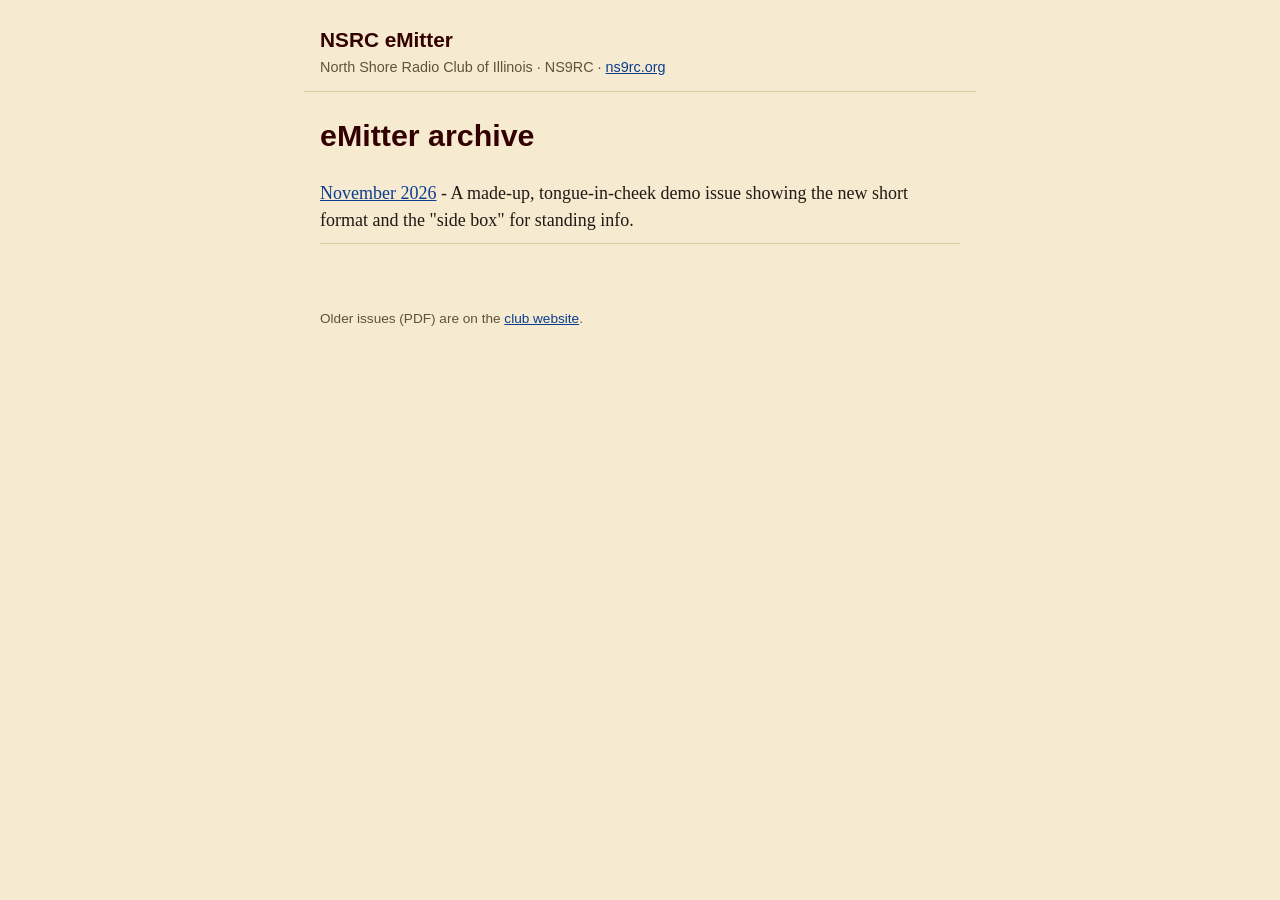
<file: index.html>
<!doctype html>
<html lang="en"><head><meta charset="utf-8"><meta name="viewport" content="width=device-width, initial-scale=1">
<title>NSRC eMitter archive</title><link rel="stylesheet" href="assets/style.css"></head>
<body>
<header class="site"><a href=".">NSRC eMitter</a><div class="tag">North Shore Radio Club of Illinois · NS9RC · <a href="https://ns9rc.org">ns9rc.org</a></div></header>
<main><h1>eMitter archive</h1><ul class="issues">
<li><a href="issues/2026-11/">November 2026</a> - A made-up, tongue-in-cheek demo issue showing the new short format and the &quot;side box&quot; for standing info.</li>
</ul></main>
<footer class="site"><p>Older issues (PDF) are on the <a href="https://ns9rc.org/emitter-archive">club website</a>.</p></footer>
</body></html>
</file>
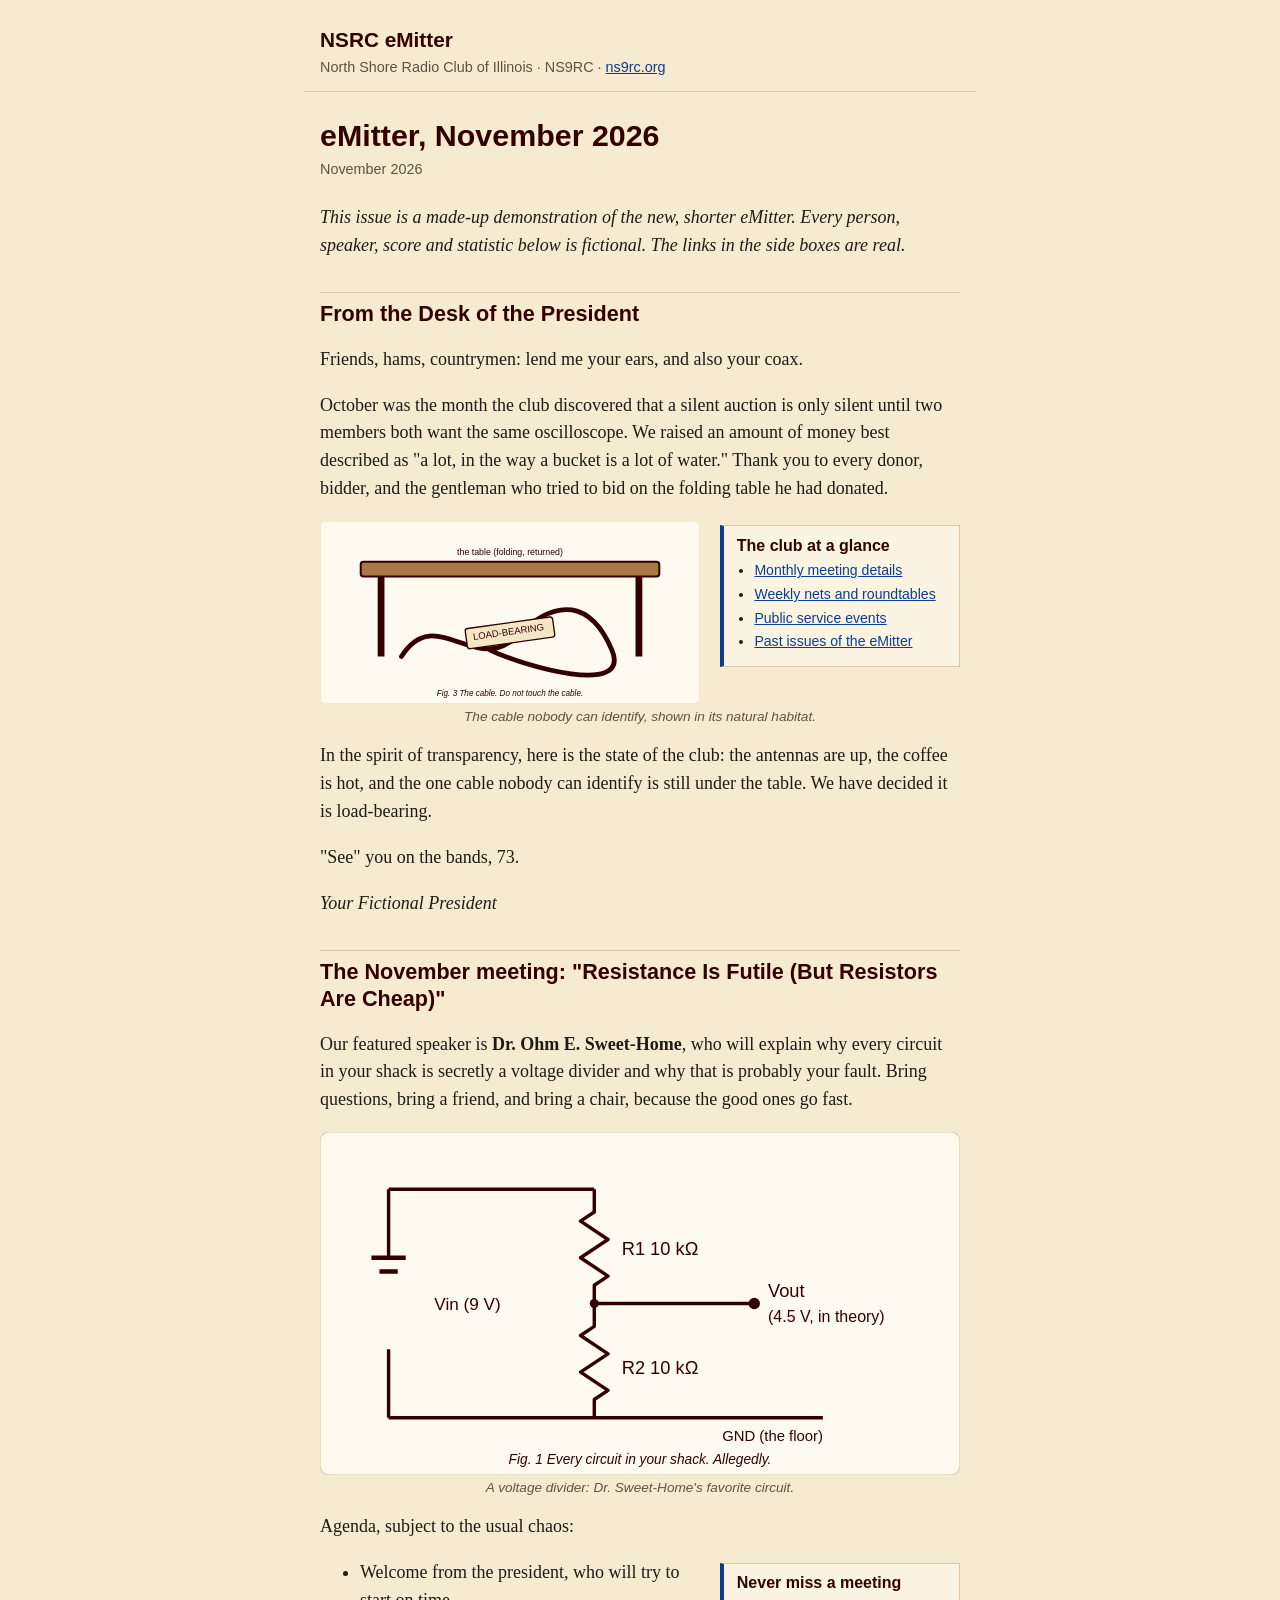
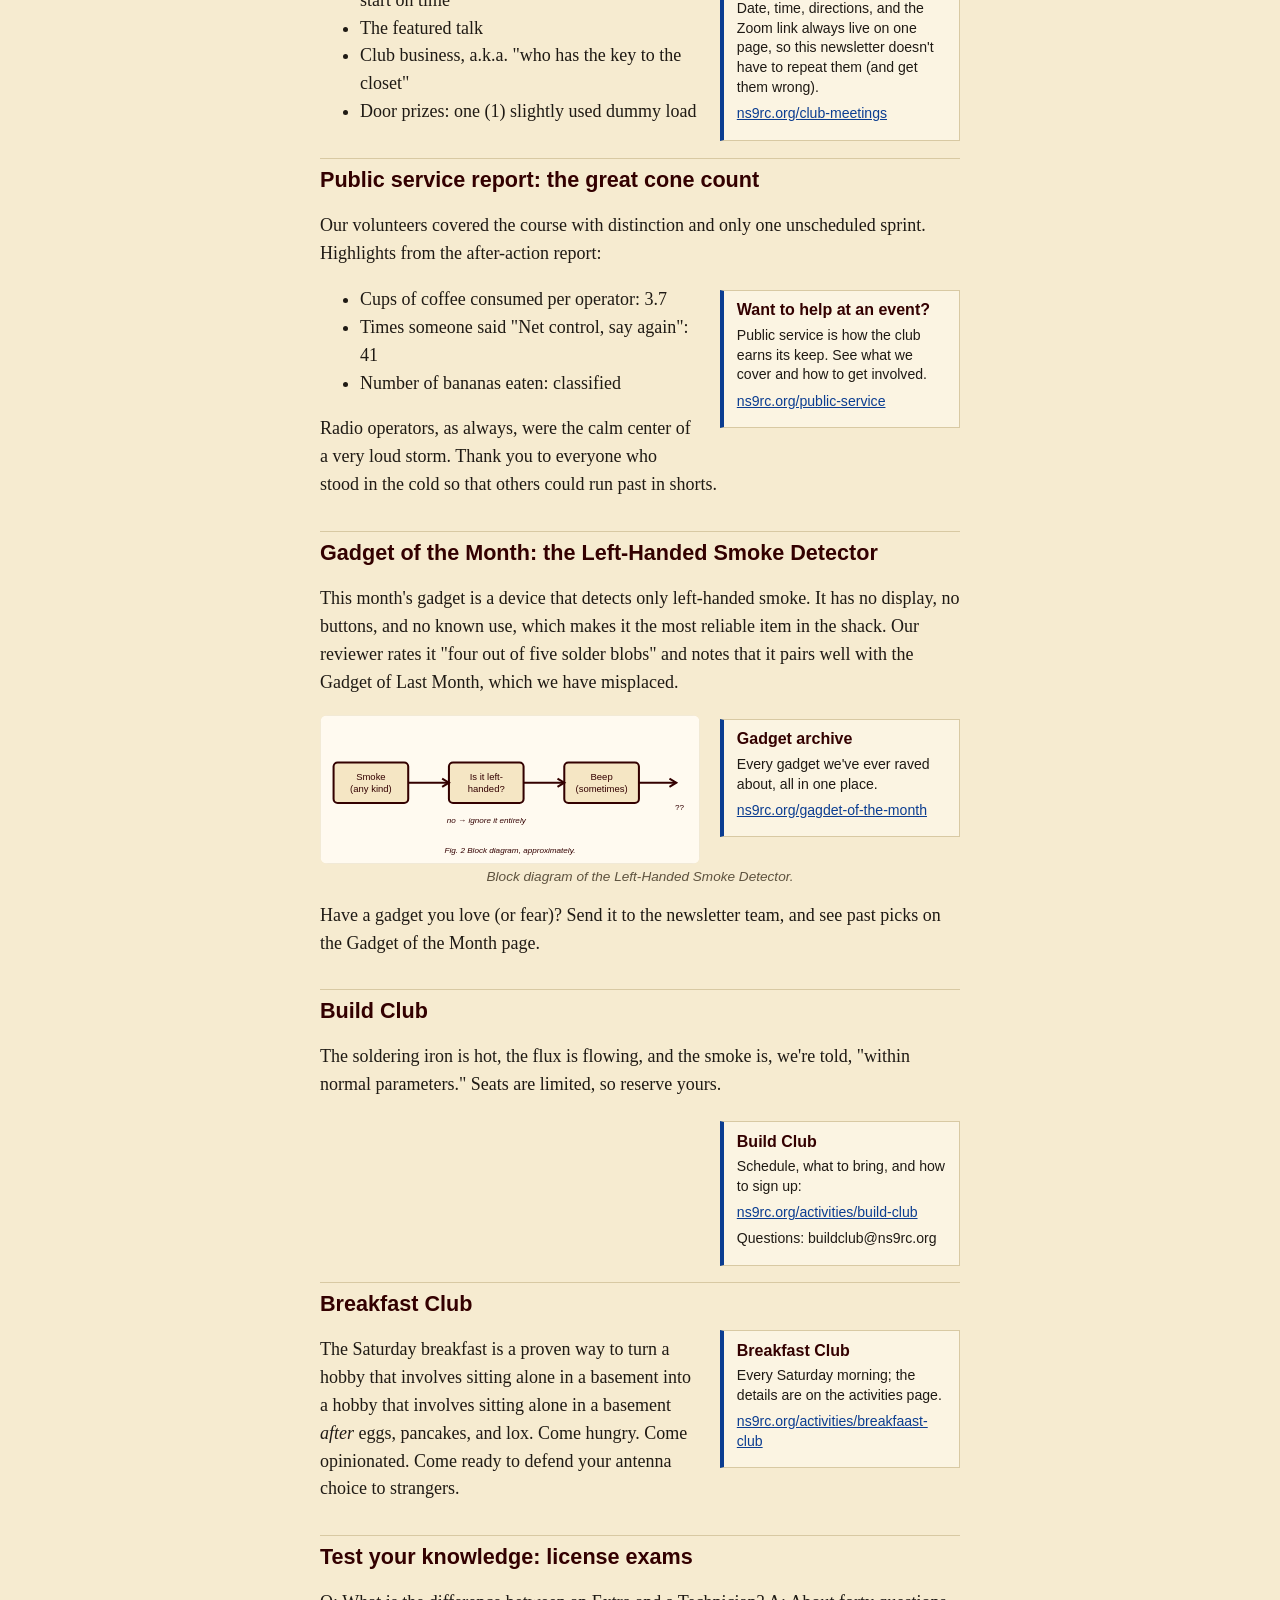
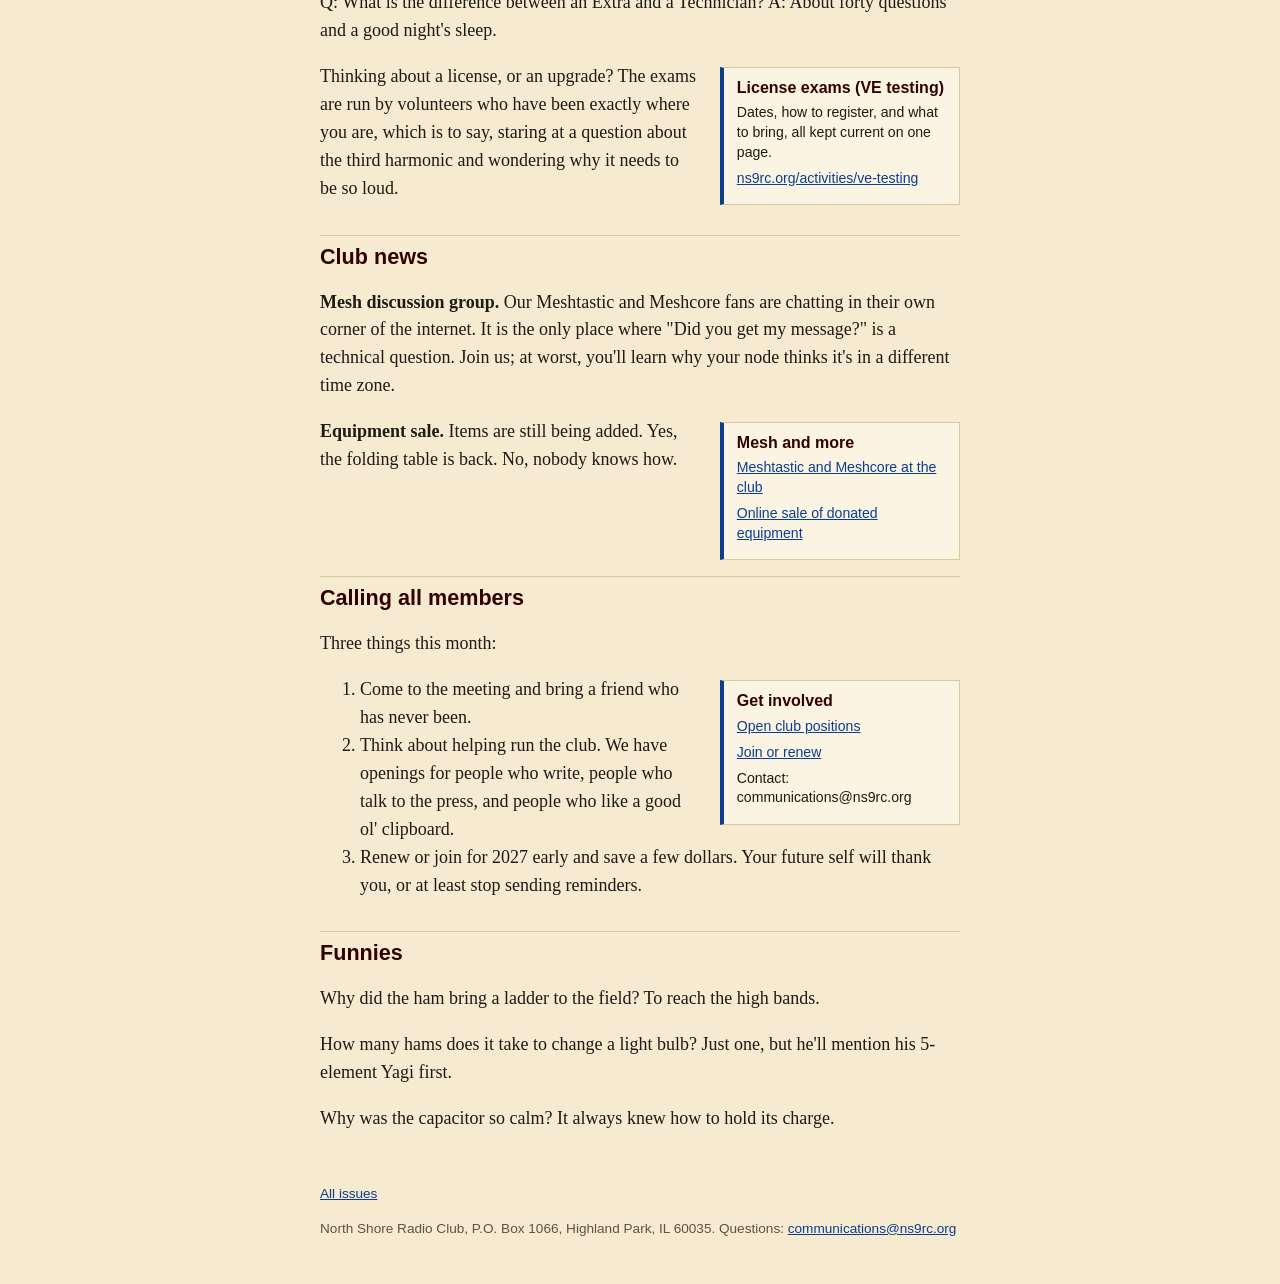
<file: issues/2026-11/index.html>
<!doctype html>
<html lang="en"><head><meta charset="utf-8"><meta name="viewport" content="width=device-width, initial-scale=1">
<title>eMitter, November 2026</title><meta name="description" content="North Shore Radio Club eMitter, November 2026">
<link rel="stylesheet" href="../../assets/style.css"></head>
<body>
<header class="site"><a href="../../">NSRC eMitter</a><div class="tag">North Shore Radio Club of Illinois · NS9RC · <a href="https://ns9rc.org">ns9rc.org</a></div></header>
<main>
<h1>eMitter, November 2026</h1><p class="meta">November 2026</p>
<p><em>This issue is a made-up demonstration of the new, shorter eMitter. Every person, speaker, score and statistic below is fictional. The links in the side boxes are real.</em></p>
<h2 id="from-the-desk-of-the-president">From the Desk of the President</h2>
<p>Friends, hams, countrymen: lend me your ears, and also your coax.</p>
<p>October was the month the club discovered that a silent auction is only silent until two members both want the same oscilloscope. We raised an amount of money best described as "a lot, in the way a bucket is a lot of water." Thank you to every donor, bidder, and the gentleman who tried to bid on the folding table he had donated.</p>
<section id="the-club-at-a-glance" class="aside">
<h3>The club at a glance</h3>
<ul>
<li><a href="https://ns9rc.org/club-meetings">Monthly meeting details</a></li>
<li><a href="https://ns9rc.org/activities/nets">Weekly nets and roundtables</a></li>
<li><a href="https://ns9rc.org/public-service">Public service events</a></li>
<li><a href="https://ns9rc.org/emitter-archive">Past issues of the eMitter</a></li>
</ul>
</section>
<figure>
<img src="images/mystery-cable.svg" alt="The cable nobody can identify, shown in its natural habitat." />
<figcaption aria-hidden="true">The cable nobody can identify, shown in its natural habitat.</figcaption>
</figure>
<p>In the spirit of transparency, here is the state of the club: the antennas are up, the coffee is hot, and the one cable nobody can identify is still under the table. We have decided it is load-bearing.</p>
<p>"See" you on the bands, 73.</p>
<p><em>Your Fictional President</em></p>
<h2 id="the-november-meeting-resistance-is-futile-but-resistors-are-cheap">The November meeting: "Resistance Is Futile (But Resistors Are Cheap)"</h2>
<p>Our featured speaker is <strong>Dr. Ohm E. Sweet-Home</strong>, who will explain why every circuit in your shack is secretly a voltage divider and why that is probably your fault. Bring questions, bring a friend, and bring a chair, because the good ones go fast.</p>
<figure>
<img src="images/voltage-divider.svg" alt="A voltage divider: Dr. Sweet-Home&#39;s favorite circuit." />
<figcaption aria-hidden="true">A voltage divider: Dr. Sweet-Home's favorite circuit.</figcaption>
</figure>
<p>Agenda, subject to the usual chaos:</p>
<section id="never-miss-a-meeting" class="aside">
<h3>Never miss a meeting</h3>
<p>Date, time, directions, and the Zoom link always live on one page, so this newsletter doesn't have to repeat them (and get them wrong).</p>
<p><a href="https://ns9rc.org/club-meetings">ns9rc.org/club-meetings</a></p>
</section>
<ul>
<li>Welcome from the president, who will try to start on time</li>
<li>The featured talk</li>
<li>Club business, a.k.a. "who has the key to the closet"</li>
<li>Door prizes: one (1) slightly used dummy load</li>
</ul>
<h2 id="public-service-report-the-great-cone-count">Public service report: the great cone count</h2>
<p>Our volunteers covered the course with distinction and only one unscheduled sprint. Highlights from the after-action report:</p>
<section id="want-to-help-at-an-event" class="aside">
<h3>Want to help at an event?</h3>
<p>Public service is how the club earns its keep. See what we cover and how to get involved.</p>
<p><a href="https://ns9rc.org/public-service">ns9rc.org/public-service</a></p>
</section>
<ul>
<li>Cups of coffee consumed per operator: 3.7</li>
<li>Times someone said "Net control, say again": 41</li>
<li>Number of bananas eaten: classified</li>
</ul>
<p>Radio operators, as always, were the calm center of a very loud storm. Thank you to everyone who stood in the cold so that others could run past in shorts.</p>
<h2 id="gadget-of-the-month-the-left-handed-smoke-detector">Gadget of the Month: the Left-Handed Smoke Detector</h2>
<p>This month's gadget is a device that detects only left-handed smoke. It has no display, no buttons, and no known use, which makes it the most reliable item in the shack. Our reviewer rates it "four out of five solder blobs" and notes that it pairs well with the Gadget of Last Month, which we have misplaced.</p>
<section id="gadget-archive" class="aside">
<h3>Gadget archive</h3>
<p>Every gadget we've ever raved about, all in one place.</p>
<p><a href="https://ns9rc.org/gagdet-of-the-month">ns9rc.org/gagdet-of-the-month</a></p>
</section>
<figure>
<img src="images/left-handed-detector.svg" alt="Block diagram of the Left-Handed Smoke Detector." />
<figcaption aria-hidden="true">Block diagram of the Left-Handed Smoke Detector.</figcaption>
</figure>
<p>Have a gadget you love (or fear)? Send it to the newsletter team, and see past picks on the Gadget of the Month page.</p>
<h2 id="build-club">Build Club</h2>
<p>The soldering iron is hot, the flux is flowing, and the smoke is, we're told, "within normal parameters." Seats are limited, so reserve yours.</p>
<section id="build-club-1" class="aside">
<h3>Build Club</h3>
<p>Schedule, what to bring, and how to sign up:</p>
<p><a href="https://ns9rc.org/activities/build-club">ns9rc.org/activities/build-club</a></p>
<p>Questions: buildclub@ns9rc.org</p>
</section>
<h2 id="breakfast-club">Breakfast Club</h2>
<section id="breakfast-club-1" class="aside">
<h3>Breakfast Club</h3>
<p>Every Saturday morning; the details are on the activities page.</p>
<p><a href="https://ns9rc.org/activities/breakfaast-club">ns9rc.org/activities/breakfaast-club</a></p>
</section>
<p>The Saturday breakfast is a proven way to turn a hobby that involves sitting alone in a basement into a hobby that involves sitting alone in a basement <em>after</em> eggs, pancakes, and lox. Come hungry. Come opinionated. Come ready to defend your antenna choice to strangers.</p>
<h2 id="test-your-knowledge-license-exams">Test your knowledge: license exams</h2>
<p>Q: What is the difference between an Extra and a Technician? A: About forty questions and a good night's sleep.</p>
<section id="license-exams-ve-testing" class="aside">
<h3>License exams (VE testing)</h3>
<p>Dates, how to register, and what to bring, all kept current on one page.</p>
<p><a href="https://ns9rc.org/activities/ve-testing">ns9rc.org/activities/ve-testing</a></p>
</section>
<p>Thinking about a license, or an upgrade? The exams are run by volunteers who have been exactly where you are, which is to say, staring at a question about the third harmonic and wondering why it needs to be so loud.</p>
<h2 id="club-news">Club news</h2>
<p><strong>Mesh discussion group.</strong> Our Meshtastic and Meshcore fans are chatting in their own corner of the internet. It is the only place where "Did you get my message?" is a technical question. Join us; at worst, you'll learn why your node thinks it's in a different time zone.</p>
<section id="mesh-and-more" class="aside">
<h3>Mesh and more</h3>
<p><a href="https://ns9rc.org/meshtastic-meshcore">Meshtastic and Meshcore at the club</a></p>
<p><a href="https://ns9rc.org/nsrc-auction">Online sale of donated equipment</a></p>
</section>
<p><strong>Equipment sale.</strong> Items are still being added. Yes, the folding table is back. No, nobody knows how.</p>
<h2 id="calling-all-members">Calling all members</h2>
<p>Three things this month:</p>
<section id="get-involved" class="aside">
<h3>Get involved</h3>
<p><a href="https://ns9rc.org/open-club-positions">Open club positions</a></p>
<p><a href="https://ns9rc.org/membership/membership-renewal">Join or renew</a></p>
<p>Contact: communications@ns9rc.org</p>
</section>
<ol type="1">
<li>Come to the meeting and bring a friend who has never been.</li>
<li>Think about helping run the club. We have openings for people who write, people who talk to the press, and people who like a good ol' clipboard.</li>
<li>Renew or join for 2027 early and save a few dollars. Your future self will thank you, or at least stop sending reminders.</li>
</ol>
<h2 id="funnies">Funnies</h2>
<p>Why did the ham bring a ladder to the field? To reach the high bands.</p>
<p>How many hams does it take to change a light bulb? Just one, but he'll mention his 5-element Yagi first.</p>
<p>Why was the capacitor so calm? It always knew how to hold its charge.</p>

</main>
<footer class="site"><nav class="noprint"><a href="../../">All issues</a></nav>
<p>North Shore Radio Club, P.O. Box 1066, Highland Park, IL 60035. Questions: <a href="mailto:communications@ns9rc.org">communications@ns9rc.org</a></p></footer>
</body></html>
</file>
<file: assets/style.css>
:root { --fg:#1f1a14; --bg:#f6ebd0; --muted:#5e533f; --accent:#0b3d91; --rule:#d8c9a3; --tint:#fbf4e2; --head:#330000; }
* { box-sizing: border-box; }
body { margin:0; background:var(--bg); color:var(--fg); font:18px/1.55 Georgia, "Times New Roman", serif; }
main, header.site, footer.site { max-width:42rem; margin:0 auto; padding:0 16px; }
header.site { padding-top:1.5rem; padding-bottom:.75rem; border-bottom:1px solid var(--rule); font-family:Arial, Helvetica, sans-serif; }
header.site > a { color:var(--head); text-decoration:none; font-weight:700; font-size:1.3rem; }
header.site .tag { color:var(--muted); font-size:.9rem; }
h1, h2, h3 { color:var(--head); font-family:Arial, Helvetica, sans-serif; line-height:1.25; }
h1 { font-size:1.9rem; margin:1.5rem 0 .25rem; }
h2 { font-size:1.35rem; margin:2rem 0 .5rem; padding-top:.5rem; border-top:1px solid var(--rule); }
a { color:var(--accent); }
.meta { color:var(--muted); font-family:Arial, Helvetica, sans-serif; font-size:.9rem; margin:0 0 1.5rem; }
img { max-width:100%; height:auto; }
figure { margin:1rem 0; } figure img { display:block; margin:0 auto; border-radius:8px; } figcaption { color:var(--muted); font:italic .85rem Arial, Helvetica, sans-serif; text-align:center; margin-top:.3rem; }
table { border-collapse:collapse; width:100%; font-size:.95rem; }
th, td { border:1px solid var(--rule); padding:.35rem .5rem; text-align:left; vertical-align:top; }
ul.issues { list-style:none; padding:0; } ul.issues li { padding:.5rem 0; border-bottom:1px solid var(--rule); }
footer.site { color:var(--muted); font-size:.85rem; padding-top:2rem; padding-bottom:2rem; font-family:Arial, Helvetica, sans-serif; }
/* side box: standing info + links to ns9rc.org pages; write as ::: aside ... ::: in issue.md */
.aside { float:right; width:15rem; margin:.25rem 0 1rem 1.25rem; padding:.6rem .8rem; background:var(--tint); border:1px solid var(--rule); border-left:4px solid var(--accent); font:.88rem/1.4 Arial, Helvetica, sans-serif; }
.aside h3 { margin:0 0 .35rem; font-size:1rem; } .aside p { margin:0 0 .4rem; } .aside ul { margin:0; padding-left:1.1rem; } .aside li { margin:0 0 .25rem; }
h2 { clear:both; }
@media (max-width:40rem) { .aside { float:none; width:auto; margin:1rem 0; } }
@media print {
  .aside { break-inside:avoid; background:none; }
  :root { --fg:#000; --bg:#fff; --head:#330000; --muted:#333; --accent:#000; }
  body { font-size:11pt; line-height:1.4; } main, header.site, footer.site { max-width:none; padding:0; }
  header.site .tag, nav.noprint { display:none; }
  h2 { break-after:avoid; border-top:1px solid #999; } p, li, tr, img { break-inside:avoid; }
  a { text-decoration:none; } main a[href^="http"]::after { content:" (" attr(href) ")"; font-size:.85em; word-break:break-all; }
}
</file>
